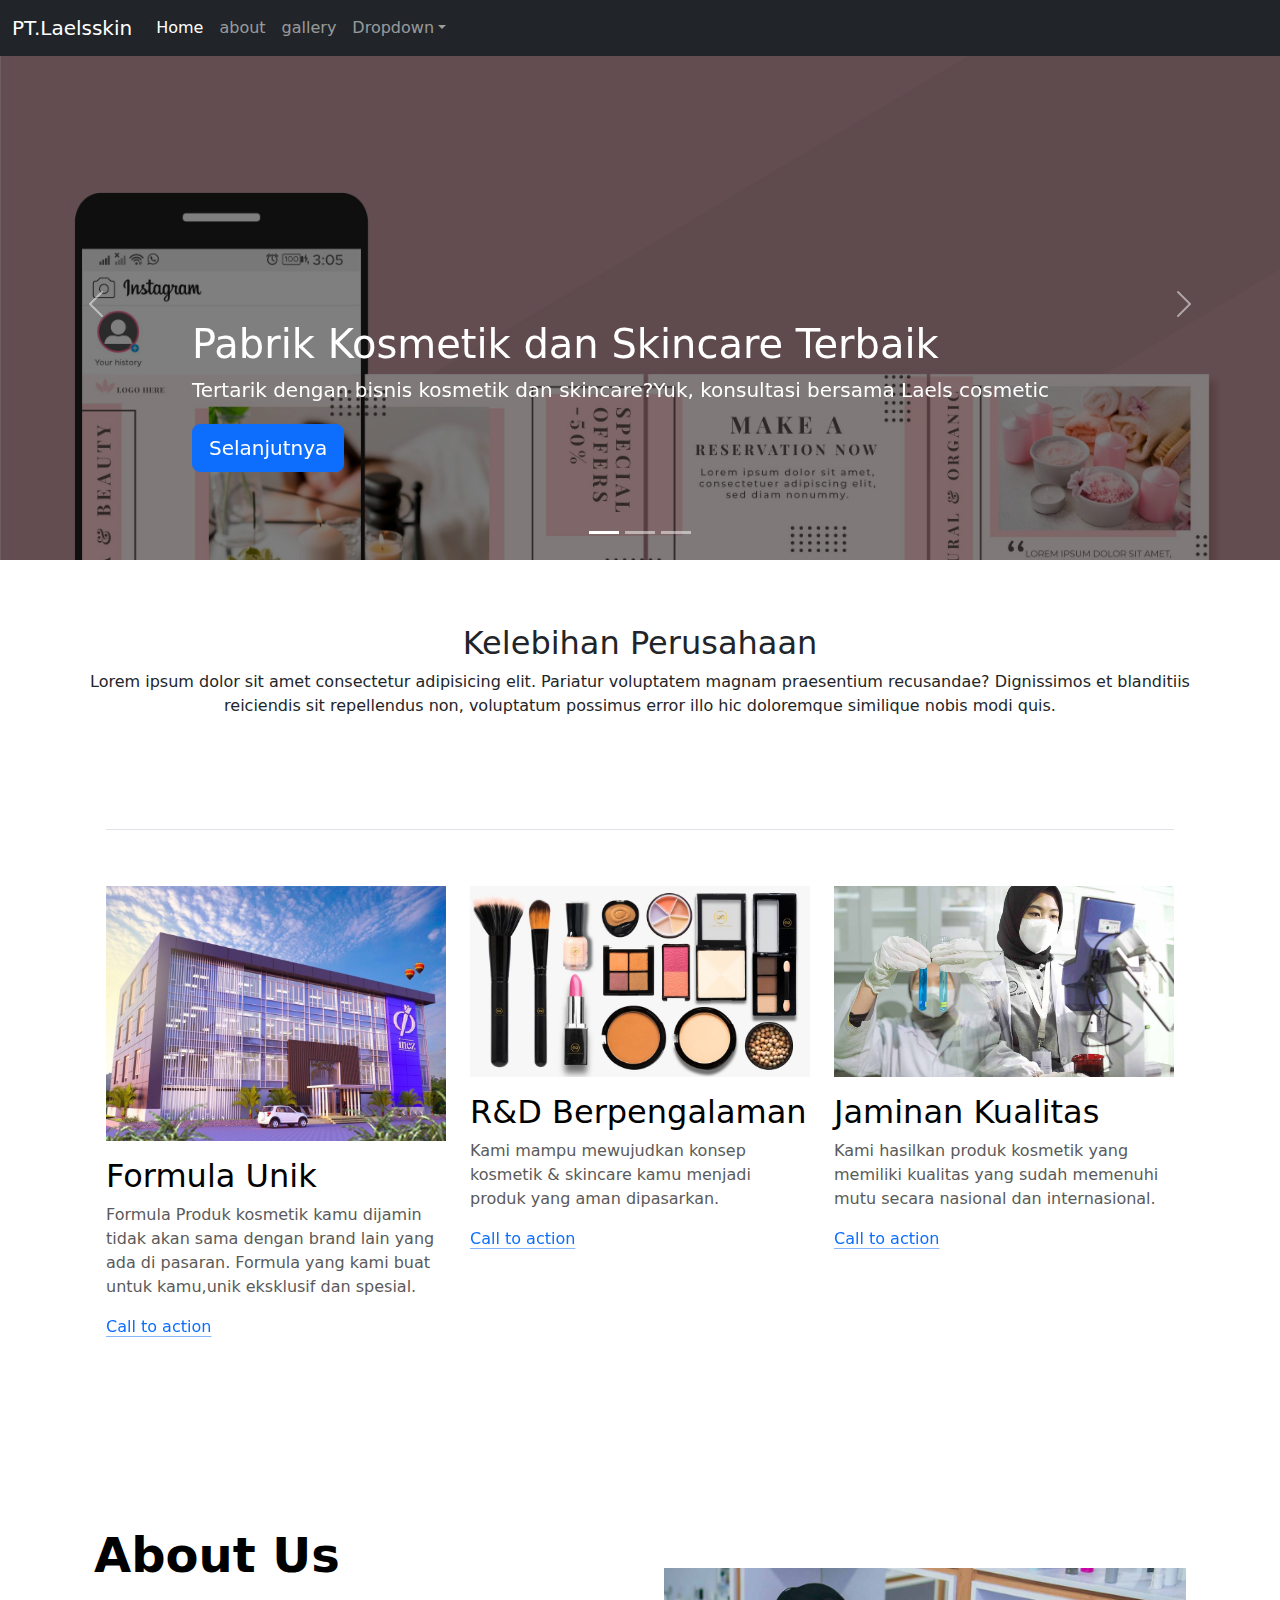
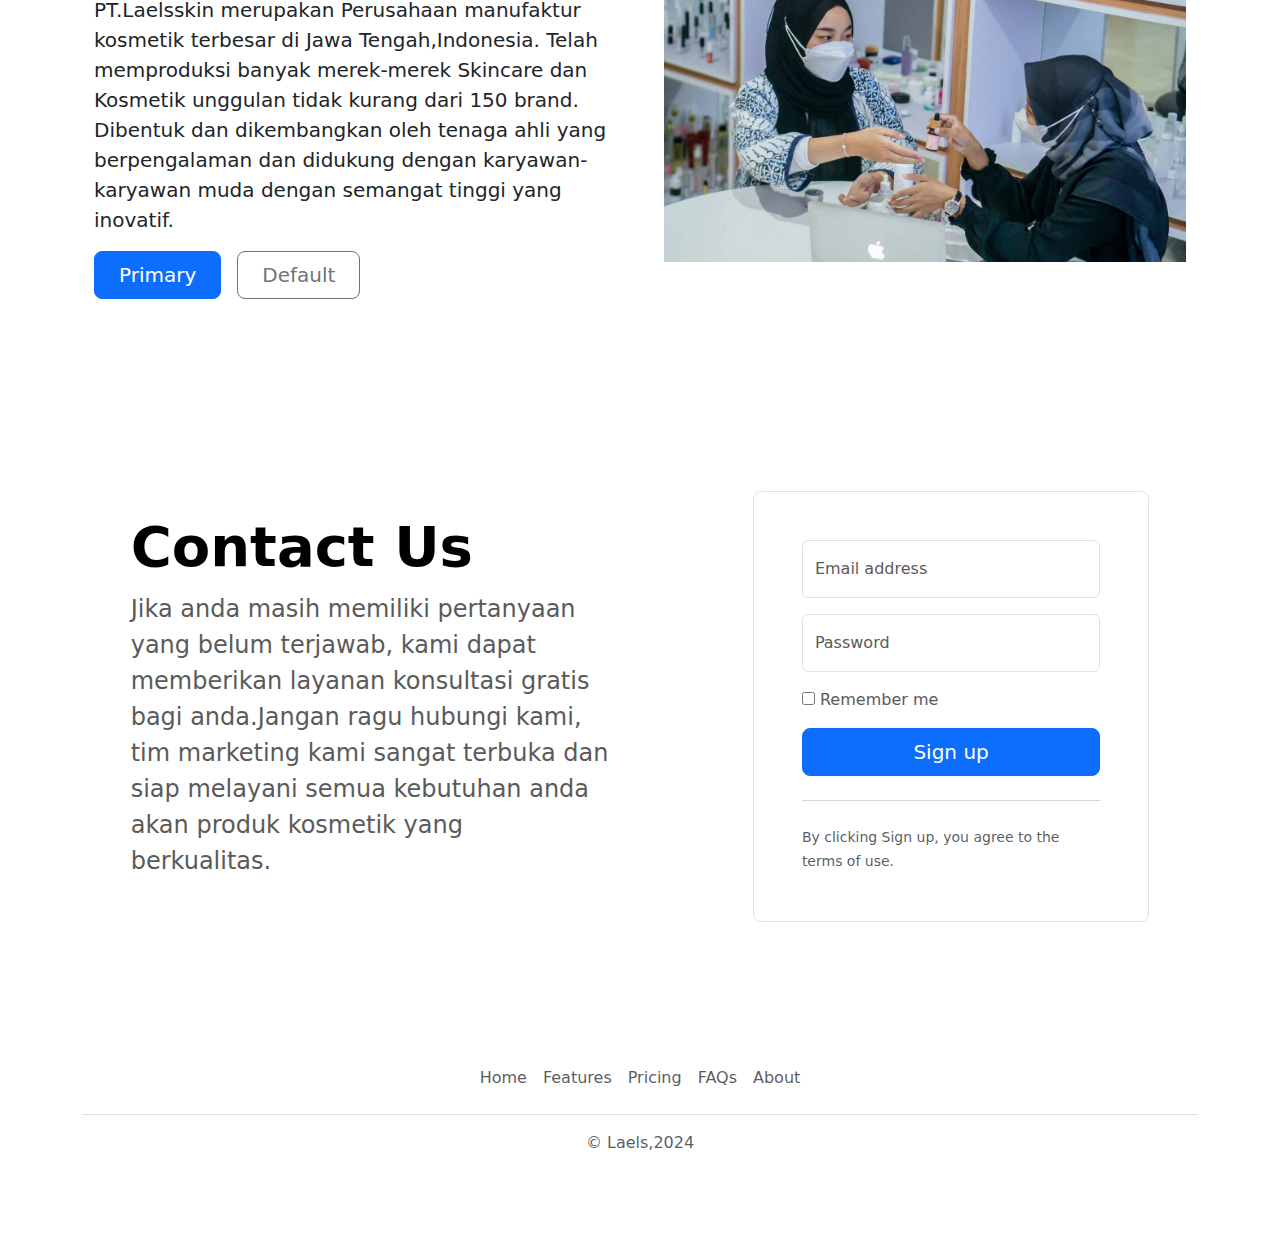
<file: index.html>
<!DOCTYPE html>
<html lang="en">
<head>
    <meta charset="UTF-8">
    <meta name="viewport" content="width=device-width, initial-scale=1.0">
    <link rel="stylesheet" href="css/bootstrap.css">
    <!-- Custom styles for this template -->
    <link href="css/carousel.css" rel="stylesheet">
    <link href="css/heroes.css" rel="stylesheet">
    <title>Document</title>
    <style>
           
      .overlay-dark::before {
        content: "";
        position: absolute;
        top: 0;
        left: 0;
        width: 100%;
        height: 100%;
        background-color: rgba(0, 0, 0, 0.5);
        z-index: 1;



      }
    </style>
</head>
<body>
  <nav class="navbar navbar-expand-md navbar-dark fixed-top bg-dark">
    <div class="container-fluid">
     <a class="navbar-brand" href="#">PT.Laelsskin</a>
      <button class="navbar-toggler" type="button" data-bs-toggle="collapse" data-bs-target="#navbarsExample03" aria-controls="navbarsExample03" aria-expanded="false" aria-label="Toggle navigation">
        <span class="navbar-toggler-icon"></span>
      </button>

      <div class="collapse navbar-collapse" id="navbarsExample03">
        <ul class="navbar-nav me-auto mb-2 mb-sm-0">
          <li class="nav-item">
            <a class="nav-link active" aria-current="page" href="index.html">Home</a>
          </li>
          <li class="nav-item">
            <a class="nav-link" href="about.html">about</a>
          </li>
          <li class="nav-item">
            <a class="nav-link" href="Galeri.html">gallery</a>
          </li>
         
          <li class="nav-item dropdown">
            <a class="nav-link dropdown-toggle" href="#" data-bs-toggle="dropdown" aria-expanded="false">Dropdown</a>
            <ul class="dropdown-menu">
              <li><a class="dropdown-item" href="#">Action</a></li>
              <li><a class="dropdown-item" href="#">Another action</a></li>
              <li><a class="dropdown-item" href="#">Something else here</a></li>
            </ul>
          </li>
        </ul>
       
      </div>
    </div>
  </nav>
  <div id="myCarousel" class="carousel slide" data-bs-ride="carousel">
    <div class="carousel-indicators">
      <button type="button" data-bs-target="#myCarousel" data-bs-slide-to="0" class="active" aria-current="true" aria-label="Slide 1"></button>
      <button type="button" data-bs-target="#myCarousel" data-bs-slide-to="1" aria-label="Slide 2"></button>
      <button type="button" data-bs-target="#myCarousel" data-bs-slide-to="2" aria-label="Slide 3"></button>
    </div>
    <div class="carousel-inner">
      <div class="carousel-item active">
        <div class="overlay-dark">
          <img src="img/1.jpg" style="width: 100%;" height="100%;" alt="">
        </div>
        

        <div class="container">
          <div class="carousel-caption text-white text-start">
            <h1>Pabrik Kosmetik dan Skincare Terbaik</h1>
            <p>Tertarik dengan bisnis kosmetik dan skincare?Yuk, konsultasi bersama Laels cosmetic </p>
            <p><a class="btn btn-lg btn-primary" href="#">Selanjutnya</a></p>
          </div>
        </div>
      </div>
      <div class="carousel-item">
        <div class="overlay-dark">
          <img src="img/2.jpg" style="width: 100%;" alt="">
        </div>
      
        

        <div class="container">
          <div class="carousel-caption text-center">
            <h1>Punya Masalah Dengan Kulit Kering Atau Berjerawat? </h1>
            <p>Temukan solusinya dengan produk skincare kami yang telah terbukti ampuh </p>
            <p><a class="btn btn-lg btn-primary" href="#">Tentang Kami</a></p>
          </div>
        </div>
      </div>
      <div class="carousel-item">
        <div class="overlay-dark"><img src="img/3.jpg" style="width: 100%;" alt="">
        </div>
        

        <div class="container">
          <div class="carousel-caption text-end">
            <h1>Bingung Dengan Produk Kami? </h1>
            <p>Tersedia dalam berbagai varian untuk memenuhi kebutuhan kulit normal,kering,berminyak atau sensitif</p>
            <p><a class="btn btn-lg btn-primary" href="#">Browse gallery</a></p>
          </div>
        </div>
      </div>
    </div>
    <button class="carousel-control-prev" type="button" data-bs-target="#myCarousel" data-bs-slide="prev">
      <span class="carousel-control-prev-icon" aria-hidden="true"></span>
      <span class="visually-hidden">Previous</span>
    </button>
    <button class="carousel-control-next" type="button" data-bs-target="#myCarousel" data-bs-slide="next">
      <span class="carousel-control-next-icon" aria-hidden="true"></span>
      <span class="visually-hidden">Next</span>
    </button>
  </div>




    <div class="container mt-3">
       
        <h2 class="text-center text-dark">Kelebihan Perusahaan </h2>
        <p class="text-center text-dark">Lorem ipsum dolor sit amet consectetur adipisicing elit. Pariatur voluptatem magnam praesentium recusandae? Dignissimos et blanditiis reiciendis sit repellendus non, voluptatum possimus error illo hic doloremque similique nobis modi quis.</p>
         
        <div class="container px-4 py-5" id="featured-3">
          <h2 class="pb-2 border-bottom text-center text-white" >Feature</h2>
          <div class="row g-4 py-5 row-cols-1 row-cols-lg-3">
            <div class="feature col">
              <div class="feature-icon d-inline-flex align-items-center justify-content-center  bg-gradient fs-2 mb-3">
                <img src="img/7.jpeg" alt="" style="width:100%; height: auto;">
              </div>
              <h3 class="fs-2 text-body-emphasis">Formula Unik</h3>
              <p>Formula Produk kosmetik kamu dijamin tidak akan sama dengan brand lain yang ada di pasaran. Formula yang kami buat untuk kamu,unik eksklusif dan spesial. </p>
              <a href="#" class="icon-link">
                Call to action
                <svg class="bi"><use xlink:href="#chevron-right"/></svg>
              </a>
            </div>
            <div class="feature col">
              <div class="feature-icon d-inline-flex align-items-center justify-content-center text-bg-primary bg-gradient fs-2 mb-3">
              <img src="img/4.webp" alt="" style="width: 100%; height: auto;">
              </div>
              <h3 class="fs-2 text-body-emphasis">R&D Berpengalaman</h3>
              <p>Kami mampu mewujudkan konsep kosmetik & skincare kamu menjadi produk yang aman dipasarkan.</p>
              <a href="#" class="icon-link">
                Call to action
                <svg class="bi"><use xlink:href="#chevron-right"/></svg>
              </a>
            </div>
            <div class="feature col">
              <div class="feature-icon d-inline-flex align-items-center justify-content-center text-bg-primary bg-gradient fs-2 mb-3">
                <img src="img/5.webp" alt="" style="width: 100%; height: auto;">
              </div>
              <h3 class="fs-2 text-body-emphasis">Jaminan Kualitas</h3>
              <p>Kami hasilkan produk kosmetik yang memiliki kualitas yang sudah memenuhi mutu secara nasional dan internasional.</p>
              <a href="#" class="icon-link">
                Call to action
                <svg class="bi"><use xlink:href="#chevron-right"/></svg>
              </a>
            </div>
          </div>
        </div>
    </div>
     <div class="container col-xxl-8 px-4 py-5">
    <div class="row flex-lg-row-reverse align-items-center g-5 py-5 text-dark">
      <div class="col-10 col-sm-8 col-lg-6">
        <img src="img/6.webp" class="d-block mx-lg-auto img-fluid" alt="Bootstrap Themes" width="700" height="500" loading="lazy">
      </div>
      <div class="col-lg-6">
        <h1 class="display-5 fw-bold text-body-emphasis lh-1 mb-3">About Us</h1>
        <p class="lead">PT.Laelsskin merupakan Perusahaan manufaktur kosmetik terbesar di Jawa Tengah,Indonesia. Telah memproduksi banyak merek-merek Skincare dan Kosmetik unggulan tidak kurang dari 150 brand. Dibentuk dan dikembangkan oleh tenaga ahli yang berpengalaman dan didukung dengan karyawan-karyawan muda dengan semangat tinggi yang inovatif. </p>
        <div class="d-grid gap-2 d-md-flex justify-content-md-start">
          <button type="button" class="btn btn-primary btn-lg px-4 me-md-2">Primary</button>
          <button type="button" class="btn btn-outline-secondary btn-lg px-4">Default</button>
        </div>

      </div>
    </div>
  </div>
  
      </div>
    </div>
  </div>
  <div class="container col-xl-10 col-xxl-8 px-4 py-5">
    <div class="row align-items-center g-lg-5 py-5">
      <div class="col-lg-7 text-center text-lg-start">
        <h1 class="display-4 fw-bold lh-1 text-body-emphasis mb-3">Contact Us</h1>
        <p class="col-lg-10 fs-4">Jika anda masih memiliki pertanyaan yang belum terjawab, kami dapat memberikan layanan konsultasi gratis bagi anda.Jangan ragu hubungi kami, tim marketing kami sangat terbuka dan siap melayani semua kebutuhan anda akan produk kosmetik yang berkualitas.</p>
      </div>
      <div class="col-md-10 mx-auto col-lg-5">
        <form class="p-4 p-md-5 border rounded-3 ">
          <div class="form-floating mb-3">
            <input type="email" class="form-control" id="floatingInput" placeholder="name@example.com">
            <label for="floatingInput">Email address</label>
          </div>
          <div class="form-floating mb-3">
            <input type="password" class="form-control" id="floatingPassword" placeholder="Password">
            <label for="floatingPassword">Password</label>
          </div>
          <div class="checkbox mb-3">
            <label>
              <input type="checkbox" value="remember-me"> Remember me
            </label>
          </div>
          <button class="w-100 btn btn-lg btn-primary" type="submit">Sign up</button>
          <hr class="my-4">
          <small class="text-body-secondary">By clicking Sign up, you agree to the terms of use.</small>
        </form>
      </div>
    </div>
  </div>

  <div class="container">
    <footer class="py-3 my-4">
      <ul class="nav justify-content-center border-bottom pb-3 mb-3">
        <li class="nav-item"><a href="#" class="nav-link px-2 text-body-secondary">Home</a></li>
        <li class="nav-item"><a href="#" class="nav-link px-2 text-body-secondary">Features</a></li>
        <li class="nav-item"><a href="#" class="nav-link px-2 text-body-secondary">Pricing</a></li>
        <li class="nav-item"><a href="#" class="nav-link px-2 text-body-secondary">FAQs</a></li>
        <li class="nav-item"><a href="#" class="nav-link px-2 text-body-secondary">About</a></li>
      </ul>
      <p class="text-center text-body-secondary">&copy; Laels,2024</p>
    </footer>
  </div>

    <script src="js/bootstrap.js"></script>
    
</body>
</html>
</file>
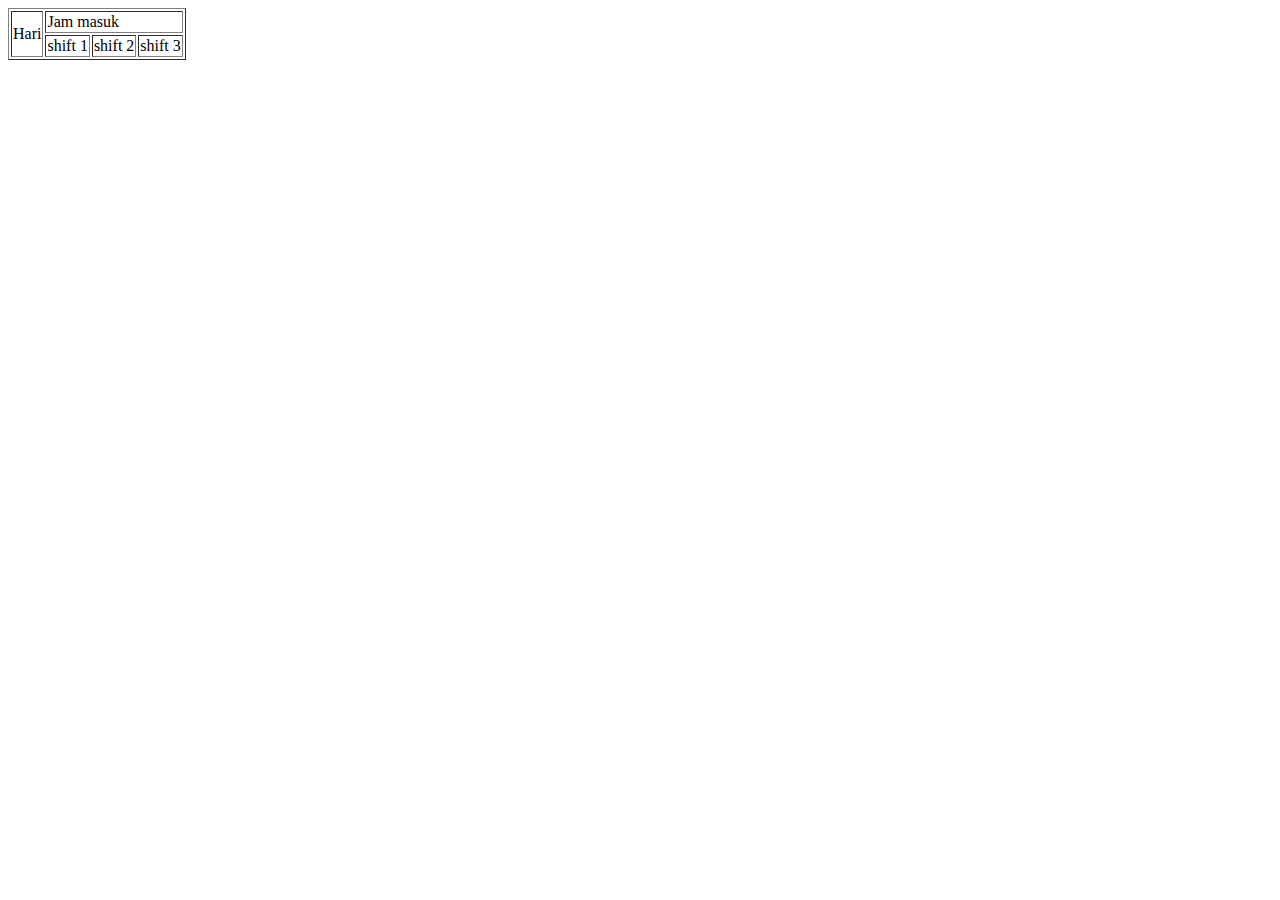
<file: tabelv2/index.html>
<!DOCTYPE html>
<html>
    <head>
        <meta charset="UTF-8">
        <meta name="viewport"content="width=device-width,initial-scale=1.0">
        <title>tabel</title>
    </head>
    <body>
        <table border="1">
            <tr>
                <td rowspan="2">Hari</td>
                <td colspan="3">Jam masuk</td>
            </tr>
            <tr>
                <td>shift 1</td>
                <td>shift 2</td>
                <td>shift 3</td>
            </tr>
        </table>
        
    </body>
</html>
</file>
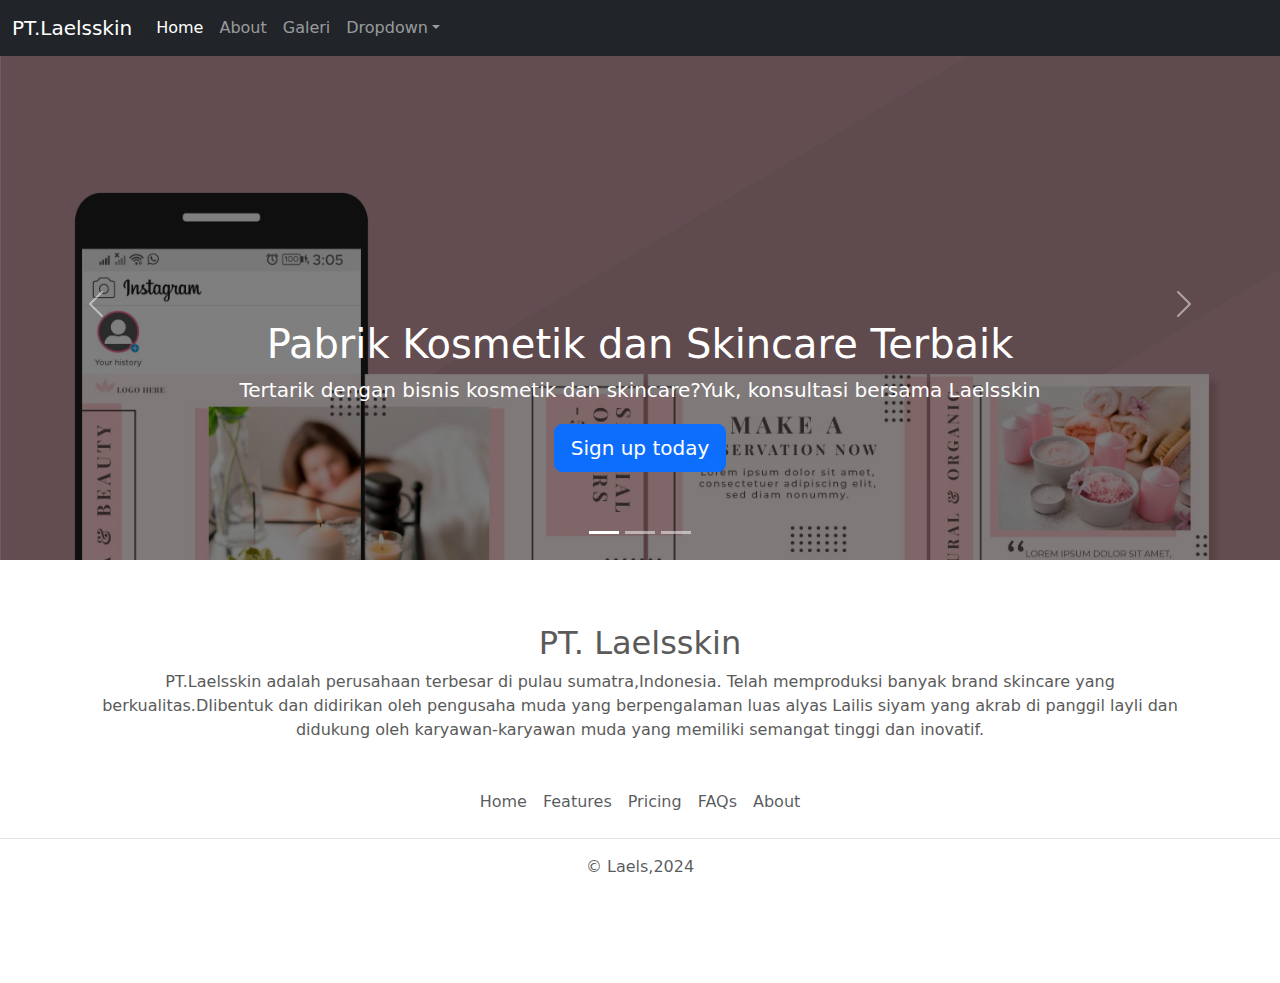
<file: about.html>
<!DOCTYPE html>
<html lang="en">
<head>
    <meta charset="UTF-8">
    <meta name="viewport" content="width=device-width, initial-scale=1.0">
    <title>About</title>
    <link rel="stylesheet" href="css/bootstrap.css">
        <!-- Custom styles for this template -->
    <link href="css/carousel.css" rel="stylesheet">
</head>
<style>
   
    .overlay-dark::before{
      content:"";
      position:absolute;
      top: 0; 
      left: 0;
      width: 100%;
      height: 100%;
      background-color: rgba(0, 0, 0, 0.5);
    }
 
</style>
<body>
  <nav class="navbar navbar-expand-md navbar-dark fixed-top bg-dark">
    <div class="container-fluid">
     <a class="navbar-brand" href="#">PT.Laelsskin</a>
      <button class="navbar-toggler" type="button" data-bs-toggle="collapse" data-bs-target="#navbarsExample03" aria-controls="navbarsExample03" aria-expanded="false" aria-label="Toggle navigation">
        <span class="navbar-toggler-icon"></span>
      </button>

      <div class="collapse navbar-collapse" id="navbarsExample03">
        <ul class="navbar-nav me-auto mb-2 mb-sm-0">
          <li class="nav-item">
            <a class="nav-link active" aria-current="page" href="index.html">Home</a>
          </li>
          <li class="nav-item">
            <a class="nav-link" href="about.html">About</a>
          </li>
          <li class="nav-item">
            <a class="nav-link" href="gallery.html">Galeri</a>
          </li>
         
          <li class="nav-item dropdown">
            <a class="nav-link dropdown-toggle" href="#" data-bs-toggle="dropdown" aria-expanded="false">Dropdown</a>
            <ul class="dropdown-menu">
              <li><a class="dropdown-item" href="#">Action</a></li>
              <li><a class="dropdown-item" href="#">Another action</a></li>
              <li><a class="dropdown-item" href="#">Something else here</a></li>
            </ul>
          </li>
        </ul>
       
      </div>
    </div>
  </nav>
  <div id="myCarousel" class="carousel slide" data-bs-ride="carousel">
    <div class="carousel-indicators">
      <button type="button" data-bs-target="#myCarousel" data-bs-slide-to="0" class="active" aria-current="true" aria-label="Slide 1"></button>
      <button type="button" data-bs-target="#myCarousel" data-bs-slide-to="1" aria-label="Slide 2"></button>
      <button type="button" data-bs-target="#myCarousel" data-bs-slide-to="2" aria-label="Slide 3"></button>
    </div>
    <div class="carousel-inner">
      <div class="carousel-item active">
        <div class="overlay-dark">
          <img src="img/1.jpg" style="width: 100%;" alt="">
        </div>
        
        
        
        

        <div class="container">
          <div class="carousel-caption text-white">
            <h1>Pabrik Kosmetik dan Skincare Terbaik</h1>
            <p>Tertarik dengan bisnis kosmetik dan skincare?Yuk, konsultasi bersama Laelsskin</p>
            <p><a class="btn btn-lg btn-primary" href="#">Sign up today</a></p>
          </div>
        </div>
      </div>
      <div class="carousel-item">
        <div class="overlay-dark">
          <img src="img/2.jpg" style="width: 100%;" alt="">
        </div>
        
        

        <div class="container">
          <div class="carousel-caption">
            <h1>Punya Masalah Dengan Kulit Kering Atau Berjerawat?</h1>
            <p>Temukan solusinya dengan produk skincare kami yang telah terbukti ampuh</p>
            <p><a class="btn btn-lg btn-primary" href="#">Tentang Kami</a></p>
          </div>
        </div>
      </div>
      <div class="carousel-item">
        <div class="overlay-dark">
          <img src="img/3.jpg" style="width: 100%;" alt="">
        </div>
        

        <div class="container">
          <div class="carousel-caption">
            <h1>Bingung Dengan Produk Kami? </h1>
            
            <p>>Tersedia dalam berbagai varian untuk memenuhi kebutuhan kulit normal,kering,berminyak atau sensitif </p>
            <p><a class="btn btn-lg btn-primary" href="#">Browse gallery</a></p>
          </div>
        </div>
      </div>
    </div>
    <button class="carousel-control-prev" type="button" data-bs-target="#myCarousel" data-bs-slide="prev">
      <span class="carousel-control-prev-icon" aria-hidden="true"></span>
      <span class="visually-hidden">Previous</span>
    </button>
    <button class="carousel-control-next" type="button" data-bs-target="#myCarousel" data-bs-slide="next">
      <span class="carousel-control-next-icon" aria-hidden="true"></span>
      <span class="visually-hidden">Next</span>
    </button>
  </div>

  <div class="container mt-3">
    <h2 class="text-center">PT. Laelsskin</h2>
    <p class="text-center">  PT.Laelsskin adalah perusahaan terbesar di pulau sumatra,Indonesia. Telah memproduksi banyak brand skincare yang berkualitas.DIibentuk dan didirikan oleh pengusaha muda yang berpengalaman luas alyas Lailis siyam yang akrab di panggil layli dan didukung oleh karyawan-karyawan muda yang memiliki semangat tinggi dan inovatif. </p>
    </div>
  <footer class="py-3 my-4">
    <ul class="nav justify-content-center border-bottom pb-3 mb-3">
      <li class="nav-item"><a href="#" class="nav-link px-2 text-body-secondary">Home</a></li>
      <li class="nav-item"><a href="#" class="nav-link px-2 text-body-secondary">Features</a></li>
      <li class="nav-item"><a href="#" class="nav-link px-2 text-body-secondary">Pricing</a></li>
      <li class="nav-item"><a href="#" class="nav-link px-2 text-body-secondary">FAQs</a></li>
      <li class="nav-item"><a href="#" class="nav-link px-2 text-body-secondary">About</a></li>
    </ul>
    <p class="text-center text-body-secondary">&copy; Laels,2024</p>
  </footer>
</body>
</html>
</file>
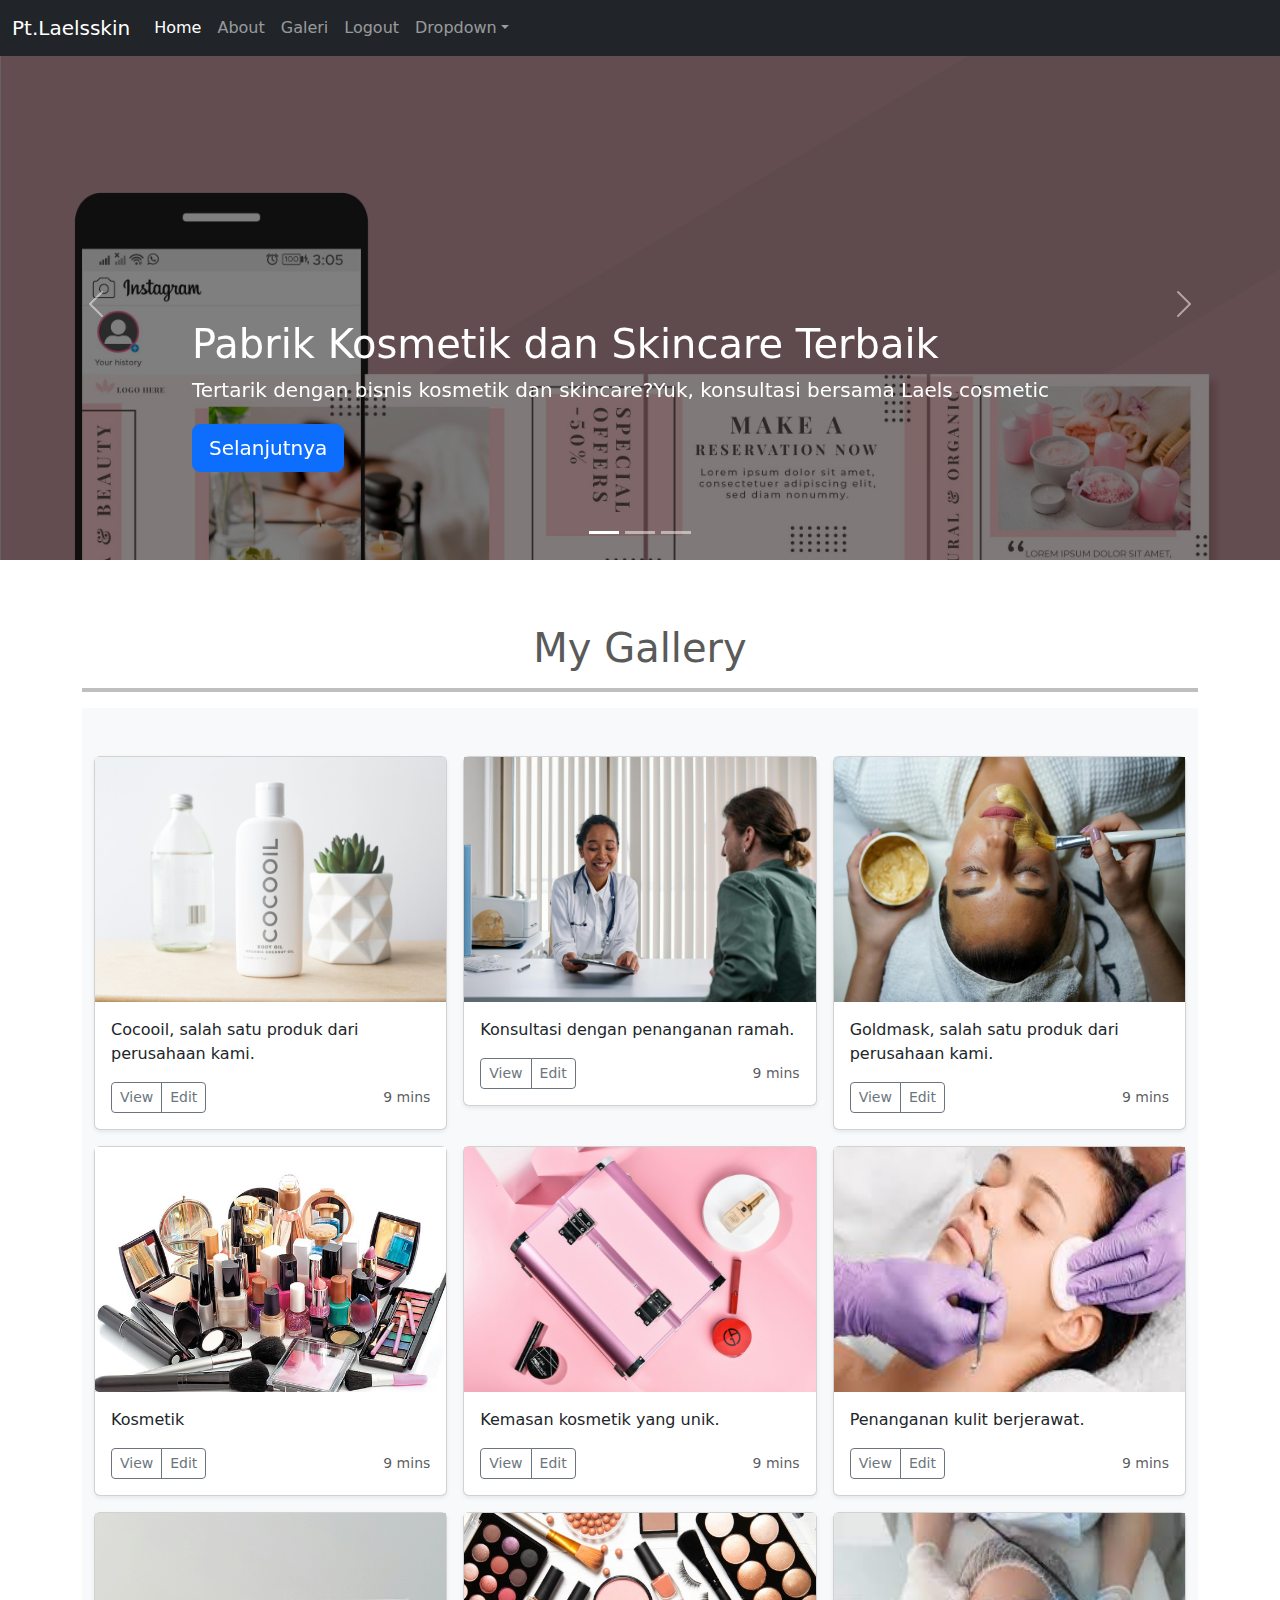
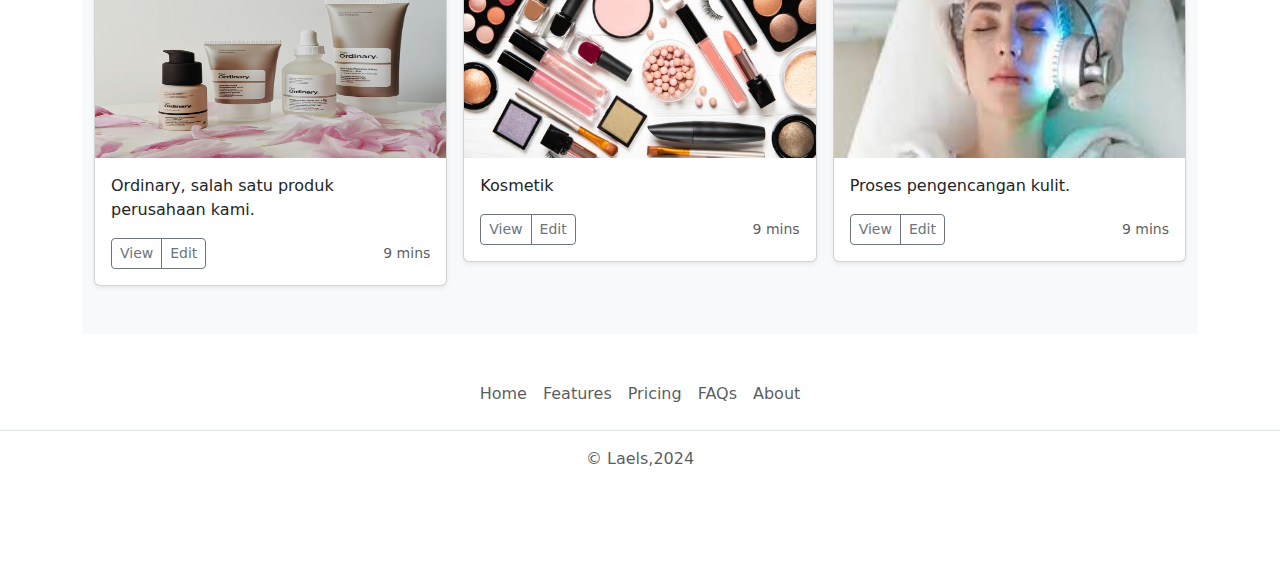
<file: gallery.html>
<!DOCTYPE html>
<html lang="en">
<head>
    <meta charset="UTF-8">
    <meta name="viewport" content="width= , initial-scale=1.0">
    <title>Document</title>
    <link rel="stylesheet" href="css/bootstrap.css">
    <link rel="stylesheet" href="css/style.css">
    <!-- Custom styles for this template -->
<link href="css/carousel.css" rel="stylesheet">
</head>
<style>
  .overlay-dark::before{
      content:"";
      position:absolute;
      top: 0; 
      left: 0;
      width: 100%;
      height: 100%;
      background-color: rgba(0, 0, 0, 0.5);
    }
  .bd-placeholder-img {
    font-size: 1.125rem;
    text-anchor: middle;
    -webkit-user-select: none;
    -moz-user-select: none;
    user-select: none;
  }

  @media (min-width: 768px) {
    .bd-placeholder-img-lg {
      font-size: 3.5rem;
    }
  }
</style>
<body>
<nav class="navbar navbar-expand-md navbar-dark fixed-top bg-dark">
  <div class="container-fluid">
    <a class="navbar-brand" href="#">Pt.Laelsskin</a>
    <button class="navbar-toggler" type="button" data-bs-toggle="collapse" data-bs-target="#navbarsExample03" aria-controls="navbarsExample03" aria-expanded="false" aria-label="Toggle navigation">
      <span class="navbar-toggler-icon"></span>
    </button>

    <div class="collapse navbar-collapse" id="navbarsExample03">
      <ul class="navbar-nav me-auto mb-2 mb-sm-0">
        <li class="nav-item">
          <a class="nav-link active" aria-current="page" href="index.html">Home</a>
        </li>
        <li class="nav-item">
          <a class="nav-link" href="about.html">About</a>
        </li>
        <li class="nav-item">
          <a class="nav-link" href="gallery.html">Galeri</a>
        </li>
        <li class="nav-item">
          <a class="nav-link" href="login.html">Logout</a>
        </li>
        <li class="nav-item dropdown">
          <a class="nav-link dropdown-toggle" href="#" data-bs-toggle="dropdown" aria-expanded="false">Dropdown</a>
          <ul class="dropdown-menu">
            <li><a class="dropdown-item" href="#">Action</a></li>
            <li><a class="dropdown-item" href="#">Another action</a></li>
            <li><a class="dropdown-item" href="#">Something else here</a></li>
          </ul>
        </li>
      </ul>
  
    </div>
  </div>
</nav>
<div id="myCarousel" class="carousel slide" data-bs-ride="carousel">
  <div class="carousel-indicators">
    <button type="button" data-bs-target="#myCarousel" data-bs-slide-to="0" class="active" aria-current="true" aria-label="Slide 1"></button>
    <button type="button" data-bs-target="#myCarousel" data-bs-slide-to="1" aria-label="Slide 2"></button>
    <button type="button" data-bs-target="#myCarousel" data-bs-slide-to="2" aria-label="Slide 3"></button>
  </div>
  <div class="carousel-inner">
    <div class="carousel-item active">
      <div class="overlay-dark">
        <img src="img/1.jpg" style="width: 100%;" height="100%;" alt="">
      </div>
      

      <div class="container">
        <div class="carousel-caption text-white text-start">
          <h1>Pabrik Kosmetik dan Skincare Terbaik</h1>
          <p>Tertarik dengan bisnis kosmetik dan skincare?Yuk, konsultasi bersama Laels cosmetic</p>
          <p><a class="btn btn-lg btn-primary" href="#">Selanjutnya</a></p>
        </div>
      </div>
    </div>
    <div class="carousel-item">
      <div class="overlay-dark">
        <img src="img/2.jpg" style="width: 100%;" alt="">
      </div>
    
      

      <div class="container">
        <div class="carousel-caption text-center">
          <h1>Punya Masalah Dengan Kulit Kering Atau Berjerawat? </h1>
          <p>Temukan solusinya dengan produk skincare kami yang telah terbukti ampuh </p>
          <p><a class="btn btn-lg btn-primary" href="#">Tentang Kami</a></p>
        </div>
      </div>
    </div>
    <div class="carousel-item">
      <div class="overlay-dark"><img src="img/3.jpg" style="width: 100%;" alt="">
      </div>
      

      <div class="container">
        <div class="carousel-caption text-end">
          <h1>Bingung Dengan Produk Kami? </h1>
          <p>Tersedia dalam berbagai varian untuk memenuhi kebutuhan kulit normal,kering,berminyak atau sensitif</p>
          <p><a class="btn btn-lg btn-primary" href="#">Browse gallery</a></p>
        </div>
      </div>
    </div>
  </div>
  <button class="carousel-control-prev" type="button" data-bs-target="#myCarousel" data-bs-slide="prev">
    <span class="carousel-control-prev-icon" aria-hidden="true"></span>
    <span class="visually-hidden">Previous</span>
  </button>
  <button class="carousel-control-next" type="button" data-bs-target="#myCarousel" data-bs-slide="next">
    <span class="carousel-control-next-icon" aria-hidden="true"></span>
    <span class="visually-hidden">Next</span>
  </button>
</div>
<!--galeri-->
<section class="featurs">
  <div class="container">
    <div class="row text-center">
      <div class="col">
        <h1>My Gallery</h1>
        <hr>
      </div>
    </div>
    <div class="album py-5 bg-body-tertiary">
      <div class="container">
  
        <div class="row row-cols-1 row-cols-sm-2 row-cols-md-3 g-3">
          <div class="col">
            <div class="card shadow-sm">
              <img src="img/14.jpg" alt="" height="245">
              <div class="card-body">
                <p class="card-text">Cocooil, salah satu produk dari perusahaan kami.</p>
                <div class="d-flex justify-content-between align-items-center">
                  <div class="btn-group">
                    <button type="button" class="btn btn-sm btn-outline-secondary">View</button>
                    <button type="button" class="btn btn-sm btn-outline-secondary">Edit</button>
                  </div>
                  <small class="text-body-secondary">9 mins</small>
                </div>
              </div>
            </div>
          </div>
          <div class="col">
            <div class="card shadow-sm">
              <img src="img/15.jpg" alt="" height="245">
              <div class="card-body">
                <p class="card-text">Konsultasi dengan penanganan ramah.</p>
                <div class="d-flex justify-content-between align-items-center">
                  <div class="btn-group">
                    <button type="button" class="btn btn-sm btn-outline-secondary">View</button>
                    <button type="button" class="btn btn-sm btn-outline-secondary">Edit</button>
                  </div>
                  <small class="text-body-secondary">9 mins</small>
                </div>
              </div>
            </div>
          </div>
          <div class="col">
            <div class="card shadow-sm">
             <img src="img/16.jpg" alt="" height="245">
              <div class="card-body">
                <p class="card-text">Goldmask, salah satu produk dari perusahaan kami.</p>
                <div class="d-flex justify-content-between align-items-center">
                  <div class="btn-group">
                    <button type="button" class="btn btn-sm btn-outline-secondary">View</button>
                    <button type="button" class="btn btn-sm btn-outline-secondary">Edit</button>
                  </div>
                  <small class="text-body-secondary">9 mins</small>
                </div>
              </div>
            </div>
          </div>
  
          <div class="col">
            <div class="card shadow-sm">
             <img src="img/28.jpg" alt="" height="245">
              <div class="card-body">
                <p class="card-text">Kosmetik</p>
                <div class="d-flex justify-content-between align-items-center">
                  <div class="btn-group">
                    <button type="button" class="btn btn-sm btn-outline-secondary">View</button>
                    <button type="button" class="btn btn-sm btn-outline-secondary">Edit</button>
                  </div>
                  <small class="text-body-secondary">9 mins</small>
                </div>
              </div>
            </div>
          </div>
          <div class="col">
            <div class="card shadow-sm">
             <img src="img/17.jpg" alt="" height="245">
              <div class="card-body">
                <p class="card-text">Kemasan kosmetik yang unik.</p>
                <div class="d-flex justify-content-between align-items-center">
                  <div class="btn-group">
                    <button type="button" class="btn btn-sm btn-outline-secondary">View</button>
                    <button type="button" class="btn btn-sm btn-outline-secondary">Edit</button>
                  </div>
                  <small class="text-body-secondary">9 mins</small>
                </div>
              </div>
            </div>
          </div>
          <div class="col">
            <div class="card shadow-sm">
             <img src="img/26.jpg" alt="" height="245">
              <div class="card-body">
                <p class="card-text">Penanganan kulit berjerawat.</p>
                <div class="d-flex justify-content-between align-items-center">
                  <div class="btn-group">
                    <button type="button" class="btn btn-sm btn-outline-secondary">View</button>
                    <button type="button" class="btn btn-sm btn-outline-secondary">Edit</button>
                  </div>
                  <small class="text-body-secondary">9 mins</small>
                </div>
              </div>
            </div>
          </div>
  
          <div class="col">
            <div class="card shadow-sm">
              <img src="img/19.jpg" alt="" height="245">
              <div class="card-body">
                <p class="card-text">Ordinary, salah satu produk perusahaan kami.</p>
                <div class="d-flex justify-content-between align-items-center">
                  <div class="btn-group">
                    <button type="button" class="btn btn-sm btn-outline-secondary">View</button>
                    <button type="button" class="btn btn-sm btn-outline-secondary">Edit</button>
                  </div>
                  <small class="text-body-secondary">9 mins</small>
                </div>
              </div>
            </div>
          </div>
          <div class="col">
            <div class="card shadow-sm">
             <img src="img/29 .jpg" alt="" height="245">
              <div class="card-body">
                <p class="card-text">Kosmetik</p>
                <div class="d-flex justify-content-between align-items-center">
                  <div class="btn-group">
                    <button type="button" class="btn btn-sm btn-outline-secondary">View</button>
                    <button type="button" class="btn btn-sm btn-outline-secondary">Edit</button>
                  </div>
                  <small class="text-body-secondary">9 mins</small>
                </div>
              </div>
            </div>
          </div>
          <div class="col">
            <div class="card shadow-sm">
              <img src="img/25.jpg" alt="" height="245">
              <div class="card-body">
                <p class="card-text">Proses pengencangan kulit.</p>
                <div class="d-flex justify-content-between align-items-center">
                  <div class="btn-group">
                    <button type="button" class="btn btn-sm btn-outline-secondary">View</button>
                    <button type="button" class="btn btn-sm btn-outline-secondary">Edit</button>
                  </div>
                  <small class="text-body-secondary">9 mins</small>
                </div>
              </div>
            </div>
          </div>
        </div>
      </div>
    </div>
  </div>
</section>
<!--akhir galeri-->

<!--footor-->
<footer class="py-3 my-4">
  <ul class="nav justify-content-center border-bottom pb-3 mb-3">
    <li class="nav-item"><a href="#" class="nav-link px-2 text-body-secondary">Home</a></li>
    <li class="nav-item"><a href="#" class="nav-link px-2 text-body-secondary">Features</a></li>
    <li class="nav-item"><a href="#" class="nav-link px-2 text-body-secondary">Pricing</a></li>
    <li class="nav-item"><a href="#" class="nav-link px-2 text-body-secondary">FAQs</a></li>
    <li class="nav-item"><a href="#" class="nav-link px-2 text-body-secondary">About</a></li>
  </ul>
  <p class="text-center text-body-secondary">&copy; Laels,2024</p>
</footer>
<!--akhir footor-->
<script src="js/bootstrap.js"></script>
</script>

</body>
</html>
</file>
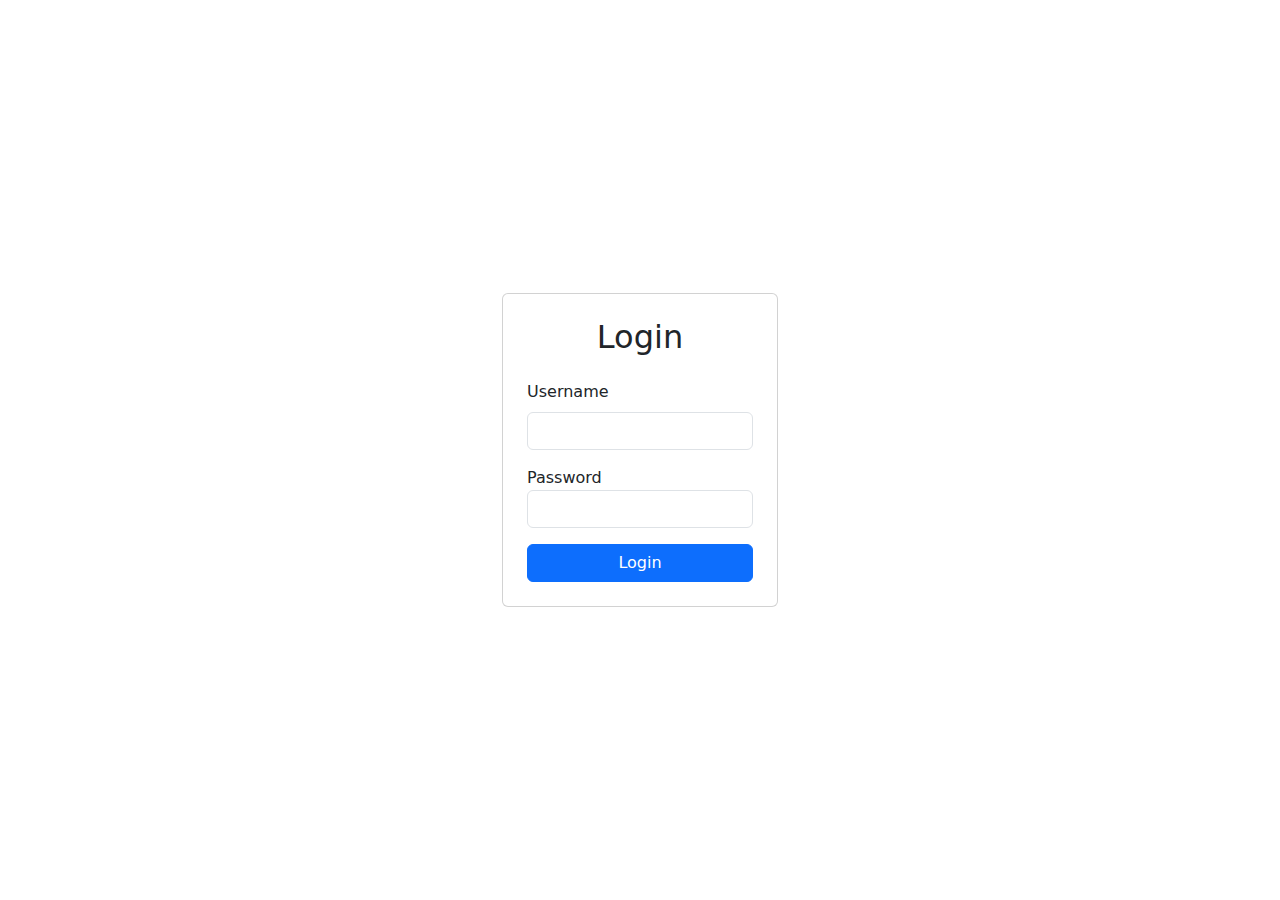
<file: login.html>
<!DOCTYPE html>
<html lang="en">
<head>
    <meta charset="UTF-8">
    <meta name="viewport" content="width=device-width, initial-scale=1.0">
    <title>login</title>
    <link rel="stylesheet" href="css/bootstrap.css"/>
</head>
<body>
    <!--Layout-->
    <div
        class="container d-flex justify-content-center align-items-center vh-100"
>
    <div class="card p-4 shadow-ig">
        <h2 class="text-center mb-4">Login</h2>
        <div id="alert" class="alert alert-danger d-none" role="alert">
            Username atau password salah!
            </div>
        <form id="loginForm">
            <div class="mb-3">
                <label for="username" class="form-label">Username</label>
                <input type="text" class="form-control" id="username"required/>
            </div>
            <div class="mb-3">
                <label for="pasword" classs="form-label">Password</label>
                <input
                    type="password"
                    class="form-control"
                    id="password"
                    required
                    />
            </div>
            <button type="submit" class="btn btn-primary w-100">Login</button>
        </form>
<!--Script Bootstrap-->
<script src="./js/bootstrap.min.js">
    <!--Custom Javascript-->
</script>
<script>
    document
    .getElementById("loginForm")
    .addEventListener("submit", function(event){
        event.preventDefault();

        //data login statis
        const staticUser ={
            username: "sun",
            password: "muachh",
        };
        //Ambil Nilai Input
        const UsernameInput = document.getElementById("username").value;
        const PasswordInput = document.getElementById("password").value;

        //cek username dan password
        if(
            UsernameInput ===staticUser.username &&
            PasswordInput ===staticUser.password
        ){
            alert("Login berhasil!");
            window.location.href ="index.html";
        }else{
            document.getElementById("alert").classList.remove("d-none")
        }
    });
</script>
</body>
</html>
</file>
<file: css/carousel.css>
/* GLOBAL STYLES
-------------------------------------------------- */
/* Padding below the footer and lighter body text */

body {
  padding-top: 3rem;
  padding-bottom: 3rem;
  color: #5a5a5a;
}


/* CUSTOMIZE THE CAROUSEL
-------------------------------------------------- */

/* Carousel base class */
.carousel {
  margin-bottom: 4rem;
}
/* Since positioning the image, we need to help out the caption */
.carousel-caption {
  bottom: 3rem;
  z-index: 10;
}

/* Declare heights because of positioning of img element */
.carousel-item {
  height: 32rem;
}
.carousel-item > img {
  position: absolute;
  top: 0;
  left: 0;
  min-width: 100%;
  height: 32rem;
}


/* MARKETING CONTENT
-------------------------------------------------- */

/* Center align the text within the three columns below the carousel */
.marketing .col-lg-4 {
  margin-bottom: 1.5rem;
  text-align: center;
}
.marketing h2 {
  font-weight: 400;
}
/* rtl:begin:ignore */
.marketing .col-lg-4 p {
  margin-right: .75rem;
  margin-left: .75rem;
}
/* rtl:end:ignore */


/* Featurettes
------------------------- */

.featurette-divider {
  margin: 5rem 0; /* Space out the Bootstrap <hr> more */
}

/* Thin out the marketing headings */
.featurette-heading {
  font-weight: 300;
  line-height: 1;
  /* rtl:remove */
  letter-spacing: -.05rem;
}


/* RESPONSIVE CSS
-------------------------------------------------- */

@media (min-width: 40em) {
  /* Bump up size of carousel content */
  .carousel-caption p {
    margin-bottom: 1.25rem;
    font-size: 1.25rem;
    line-height: 1.4;
  }

  .featurette-heading {
    font-size: 50px;
  }
}

@media (min-width: 62em) {
  .featurette-heading {
    margin-top: 7rem;
  }
}
</file>
<file: css/heroes.css>
@media (min-width: 992px) {
  .rounded-lg-3 { border-radius: .3rem; }
}
</file>
<file: css/style.css>
hr {
    border-top: 4px solid black;
}
</file>
